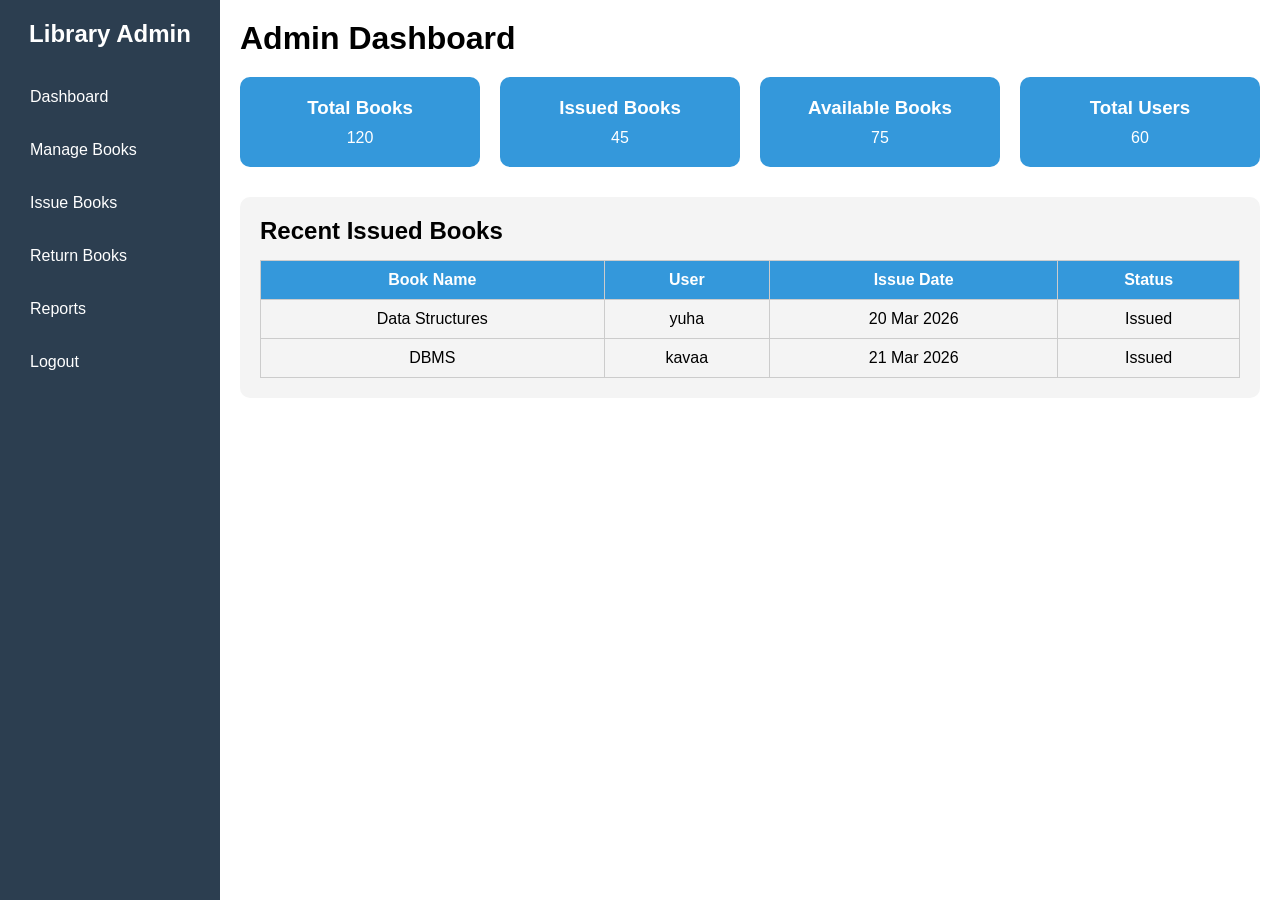
<file: index.html>
<!DOCTYPE html>
<html lang="en">
<head>
    <meta charset="UTF-8">
    <title>Admin Dashboard - Library System</title>
    <link rel="stylesheet" href="dashboard.css">
</head>
<body>

    <!-- Sidebar -->
    <div class="sidebar">
        <h2>Library Admin</h2>
        <ul>
            <li><a href="index.html">Dashboard</a></li>
            <li><a href="manage-books.html">Manage Books</a></li>
            <li><a href="add-issue.html">Issue Books</a></li>
            <li><a href="return-books.html">Return Books</a></li>
            <li><a href="report.html">Reports</a></li>
            <li><a href="#">Logout</a></li>
        </ul>
    </div>

    <!-- Main Content -->
    <div class="main-content">

        <!-- Header -->
        <div class="header">
            <h1>Admin Dashboard</h1>
        </div>

        <!-- Cards -->
        <div class="cards">
            <div class="card">
                <h3>Total Books</h3>
                <p>120</p>
            </div>

            <div class="card">
                <h3>Issued Books</h3>
                <p>45</p>
            </div>

            <div class="card">
                <h3>Available Books</h3>
                <p>75</p>
            </div>

            <div class="card">
                <h3>Total Users</h3>
                <p>60</p>
            </div>
        </div>

        <!-- Table -->
        <div class="table-section">
            <h2>Recent Issued Books</h2>
            <table>
                <tr>
                    <th>Book Name</th>
                    <th>User</th>
                    <th>Issue Date</th>
                    <th>Status</th>
                </tr>
                <tr>
                    <td>Data Structures</td>
                    <td>yuha</td>
                    <td>20 Mar 2026</td>
                    <td>Issued</td>
                </tr>
                <tr>
                    <td>DBMS</td>
                    <td>kavaa</td>
                    <td>21 Mar 2026</td>
                    <td>Issued</td>
                </tr>
            </table>
        </div>

    </div>
    <script src="dashboard.js"></script>

</body>
</html>
</file>
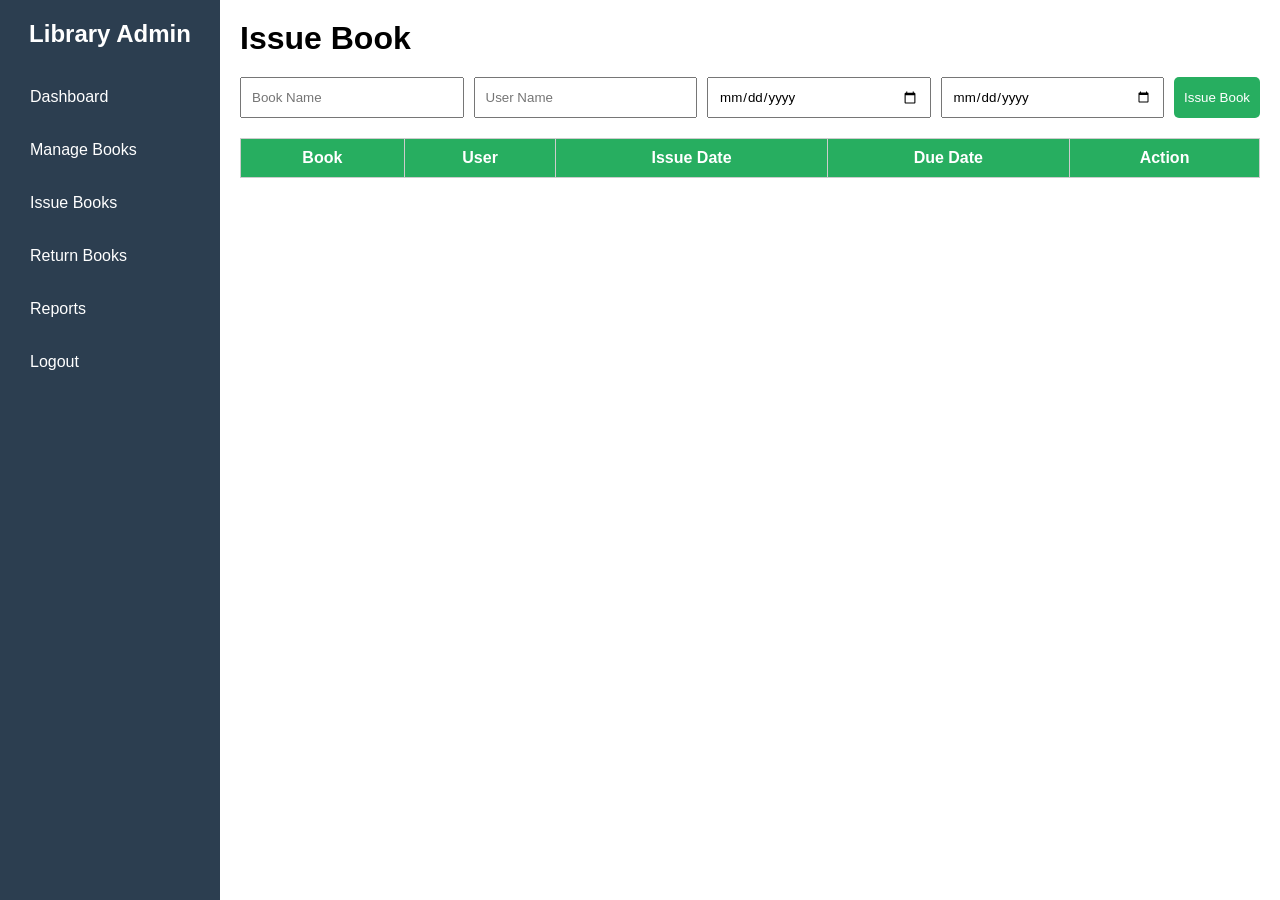
<file: add-issue.html>
<!DOCTYPE html>
<html lang="en">
<head>
    <meta charset="UTF-8">
    <title>Issue Books</title>
    <link rel="stylesheet" href="add-issue.css">
</head>
<body>
    <div class="sidebar">
        <h2>Library Admin</h2>
        <ul>
            <li><a href="index.html">Dashboard</a></li>
            <li><a href="manage-books.html">Manage Books</a></li>
            <li><a href="add-issue.html">Issue Books</a></li>
            <li><a href="return-books.html">Return Books</a></li>
            <li><a href="report.html">Reports</a></li>
            <li><a href="#">Logout</a></li>
        </ul>
    </div>


<div class="container">
    <h1>Issue Book</h1>

    <!-- Issue Form -->
    <div class="form">
        <input type="text" id="bookName" placeholder="Book Name">
        <input type="text" id="userName" placeholder="User Name">
        <input type="date" id="issueDate">
        <input type="date" id="dueDate">
        <button onclick="issueBook()">Issue Book</button>
    </div>

    <!-- Issued Books Table -->
    <table>
        <thead>
            <tr>
                <th>Book</th>
                <th>User</th>
                <th>Issue Date</th>
                <th>Due Date</th>
                <th>Action</th>
            </tr>
        </thead>
        <tbody id="issueList">
            <!-- Data from JS -->
        </tbody>
    </table>
</div>

<script src="add-issue.js"></script>

</body>
</html>
</file>
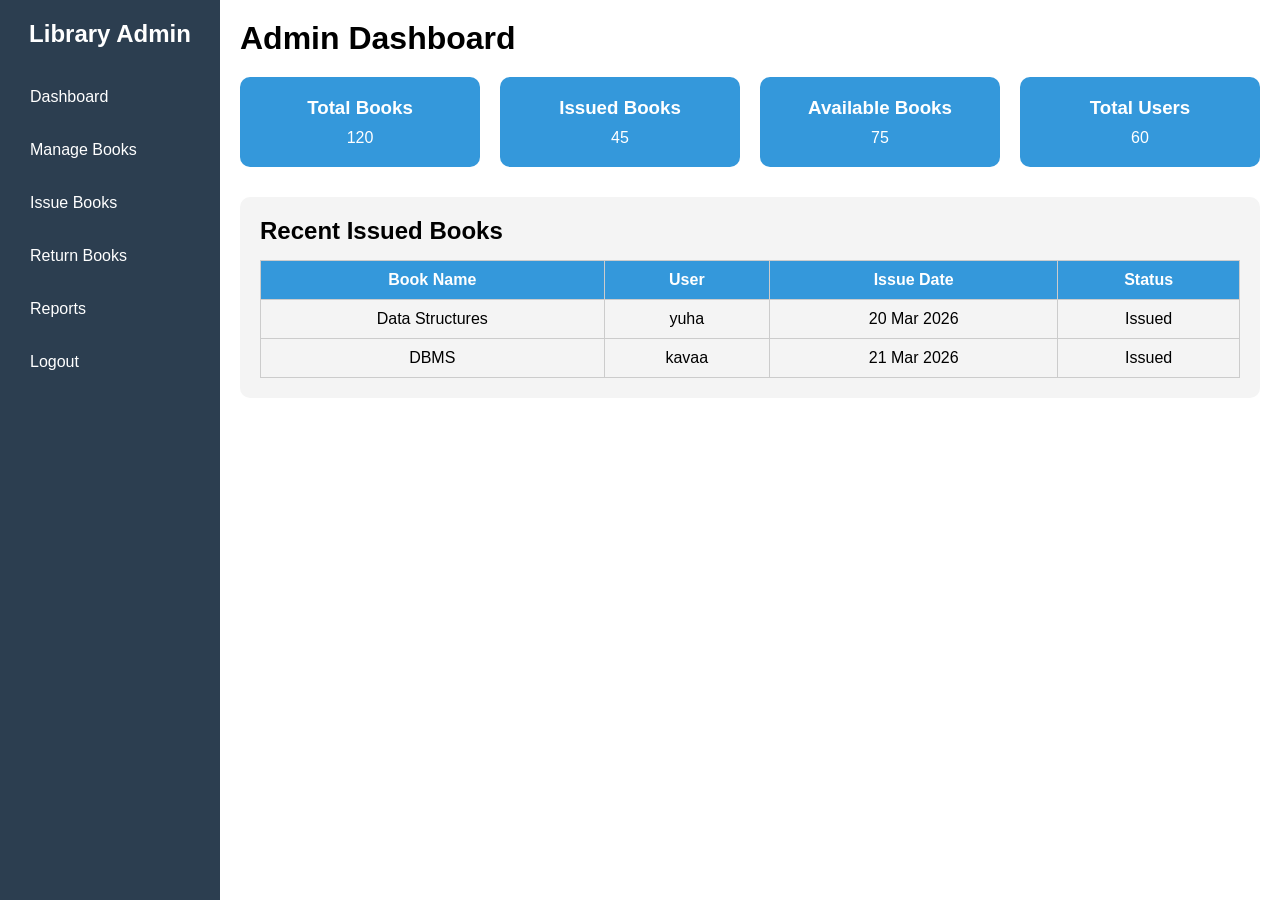
<file: Admin-dashboard.html>
<!DOCTYPE html>
<html lang="en">
<head>
    <meta charset="UTF-8">
    <title>Admin Dashboard - Library System</title>
    <link rel="stylesheet" href="dashboard.css">
</head>
<body>

    <!-- Sidebar -->
    <div class="sidebar">
        <h2>Library Admin</h2>
        <ul>
            <li><a href="Admin-dashboard.html">Dashboard</a></li>
            <li><a href="manage-books.html">Manage Books</a></li>
            <li><a href="add-issue.html">Issue Books</a></li>
            <li><a href="return-books.html">Return Books</a></li>
            <li><a href="report.html">Reports</a></li>
            <li><a href="#">Logout</a></li>
        </ul>
    </div>

    <!-- Main Content -->
    <div class="main-content">

        <!-- Header -->
        <div class="header">
            <h1>Admin Dashboard</h1>
        </div>

        <!-- Cards -->
        <div class="cards">
            <div class="card">
                <h3>Total Books</h3>
                <p>120</p>
            </div>

            <div class="card">
                <h3>Issued Books</h3>
                <p>45</p>
            </div>

            <div class="card">
                <h3>Available Books</h3>
                <p>75</p>
            </div>

            <div class="card">
                <h3>Total Users</h3>
                <p>60</p>
            </div>
        </div>

        <!-- Table -->
        <div class="table-section">
            <h2>Recent Issued Books</h2>
            <table>
                <tr>
                    <th>Book Name</th>
                    <th>User</th>
                    <th>Issue Date</th>
                    <th>Status</th>
                </tr>
                <tr>
                    <td>Data Structures</td>
                    <td>yuha</td>
                    <td>20 Mar 2026</td>
                    <td>Issued</td>
                </tr>
                <tr>
                    <td>DBMS</td>
                    <td>kavaa</td>
                    <td>21 Mar 2026</td>
                    <td>Issued</td>
                </tr>
            </table>
        </div>

    </div>
    <script src="dashboard.js"></script>

</body>
</html>
</file>
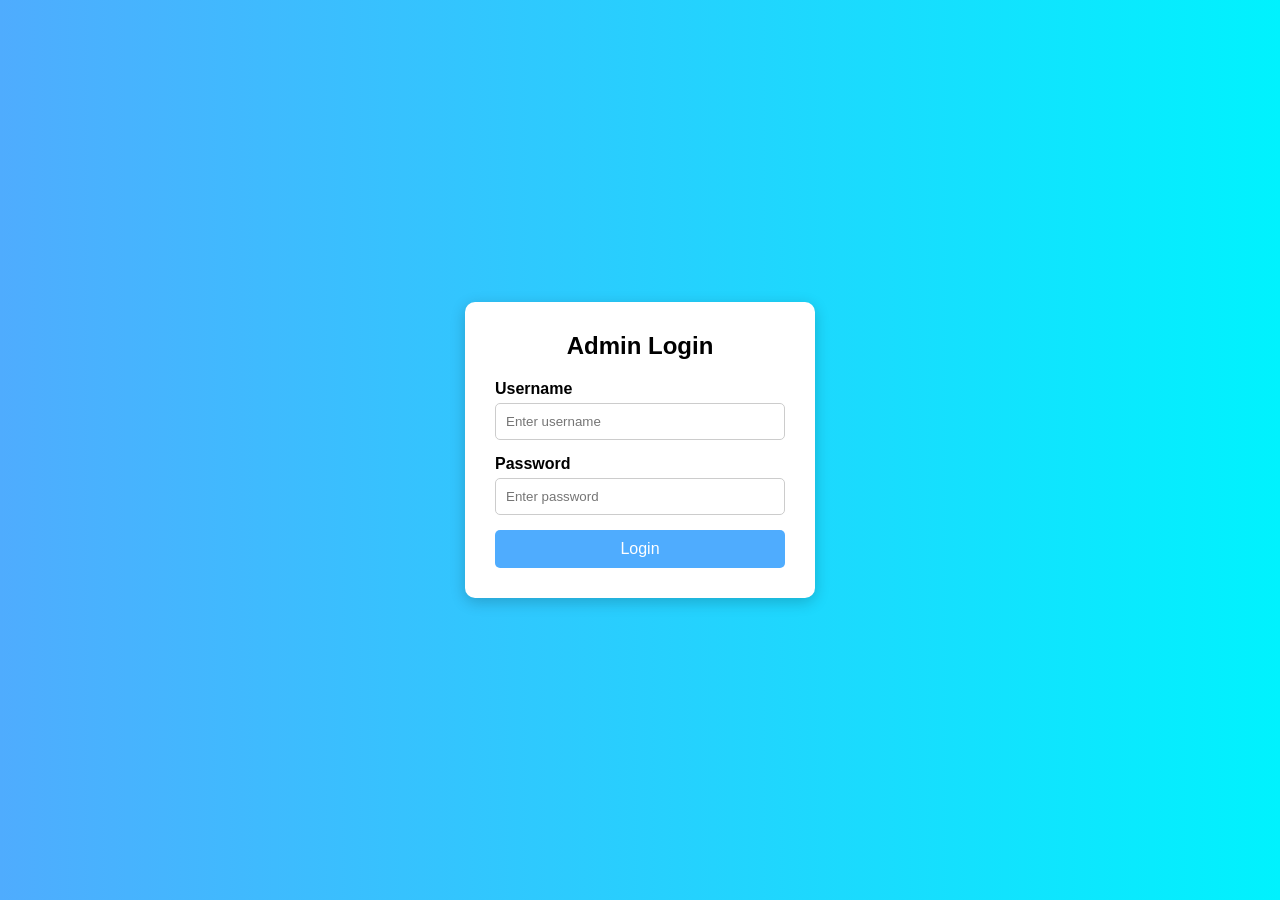
<file: login.html>
<!DOCTYPE html>
<html lang="en">
<head>
    <meta charset="UTF-8">
    <meta name="viewport" content="width=device-width, initial-scale=1.0">
    <title>Admin Login</title>
    <link rel="stylesheet" href="login.css">
</head>
<body>

<div class="login-container">
    <div class="login-box">
        <h2>Admin Login</h2>

        <form id="loginForm">
            <div class="input-group">
                <label>Username</label>
                <input type="text" id="username" placeholder="Enter username" required>
            </div>

            <div class="input-group">
                <label>Password</label>
                <input type="password" id="password" placeholder="Enter password" required>
            </div>

            <button type="submit" class="login-btn">Login</button>
        </form>
    </div>
</div>

<script src="login.js"></script>

</body>
</html>
</file>
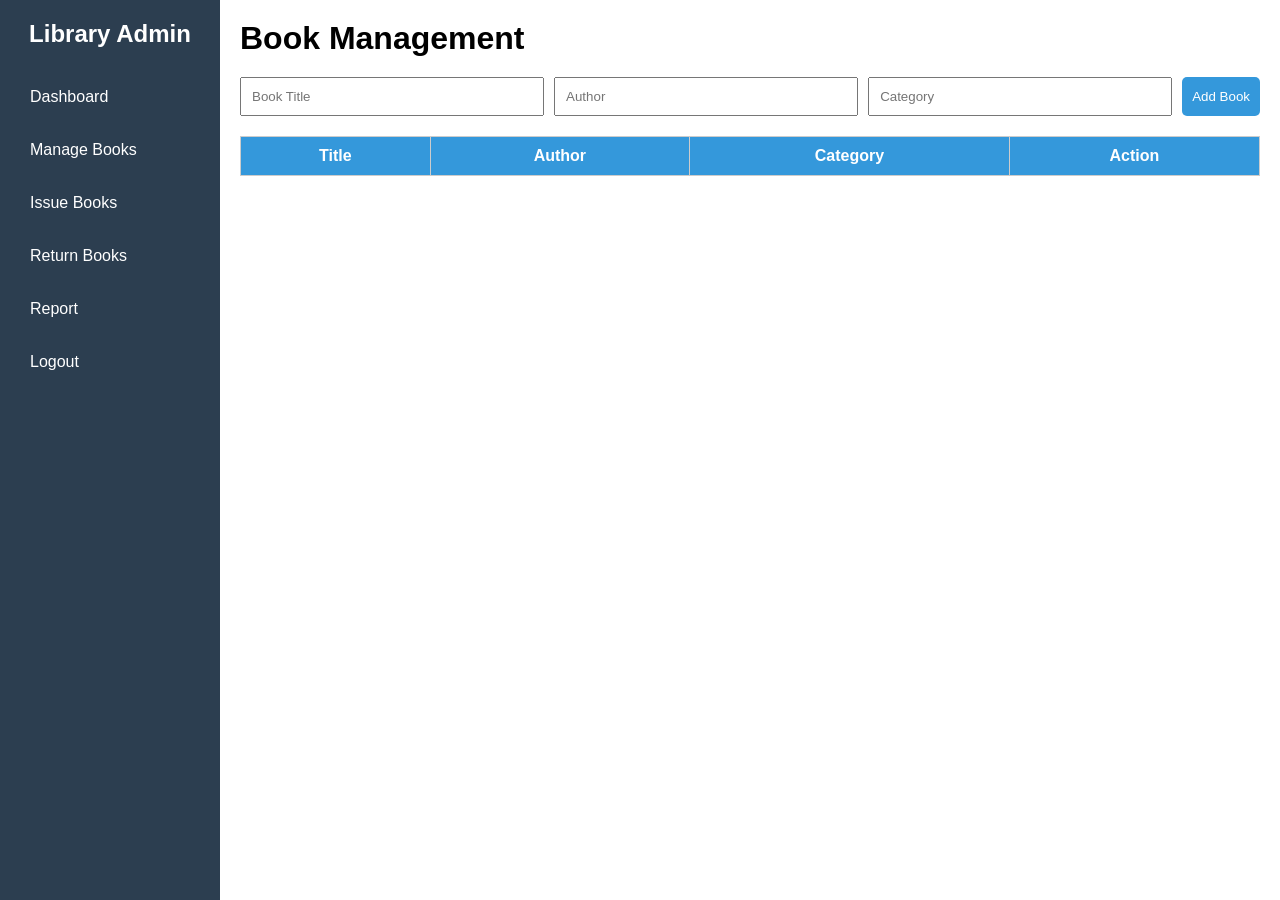
<file: manage-books.html>
<!DOCTYPE html>
<html lang="en">
<head>
    <meta charset="UTF-8">
    <title>Manage Books</title>
    <link rel="stylesheet" href="manage-books.css">
</head>
<body>
<div class="sidebar">
        <h2>Library Admin</h2>
        <ul>
            <li><a href="index.html">Dashboard</a></li>
            <li><a href="manage-books.html">Manage Books</a></li>
            <li><a href="add-issue.html">Issue Books</a></li>
            <li><a href="return-books.html">Return Books</a></li>
            <li><a href="report.html">Report</a></li>
            <li><a href="#">Logout</a></li>
        </ul>
    </div>
<div class="container">
    <h1>Book Management</h1>

    <!-- Add Book Form -->
    <div class="form">
        <input type="text" id="title" placeholder="Book Title">
        <input type="text" id="author" placeholder="Author">
        <input type="text" id="category" placeholder="Category">
        <button onclick="addBook()">Add Book</button>
    </div>

    <!-- Book Table -->
    <table>
        <thead>
            <tr>
                <th>Title</th>
                <th>Author</th>
                <th>Category</th>
                <th>Action</th>
            </tr>
        </thead>
        <tbody id="bookList">
            <!-- Data will come from JS -->
        </tbody>
    </table>
</div>

<script src="manage-books.js"></script>

</body>
</html>
</file>
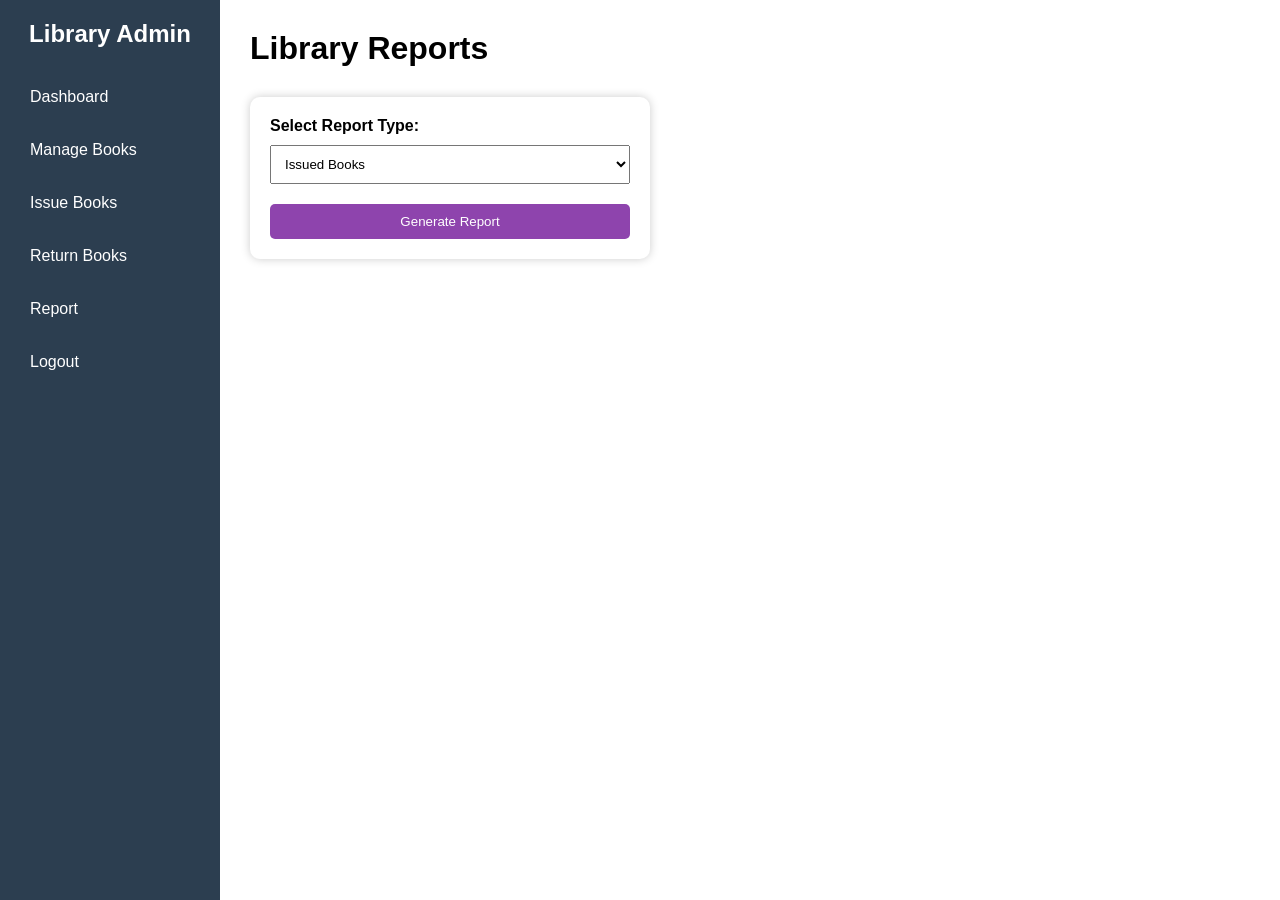
<file: report.html>
<!DOCTYPE html>
<html lang="en">
<head>
    <meta charset="UTF-8">
    <title>Library Reports</title>
    <link rel="stylesheet" href="report.css">
</head>
<body>
<div class="sidebar">
        <h2>Library Admin</h2>
        <ul>
            <li><a href="index.html">Dashboard</a></li>
            <li><a href="manage-books.html">Manage Books</a></li>
            <li><a href="add-issue.html">Issue Books</a></li>
            <li><a href="return-books.html">Return Books</a></li>
            <li><a href="report.html">Report</a></li>
            <li><a href="#">Logout</a></li>
        </ul>
    </div>
<div class="container">
    <h1>Library Reports</h1>

    <form action="ReportServlet" method="post">
        <label>Select Report Type:</label>
        
        <select name="reportType">
            <option value="issued">Issued Books</option>
            <option value="returned">Returned Books</option>
            <option value="overdue">Overdue Books</option>
        </select>

        <button type="submit">Generate Report</button>
    </form>
</div>

</body>
</html>
</file>
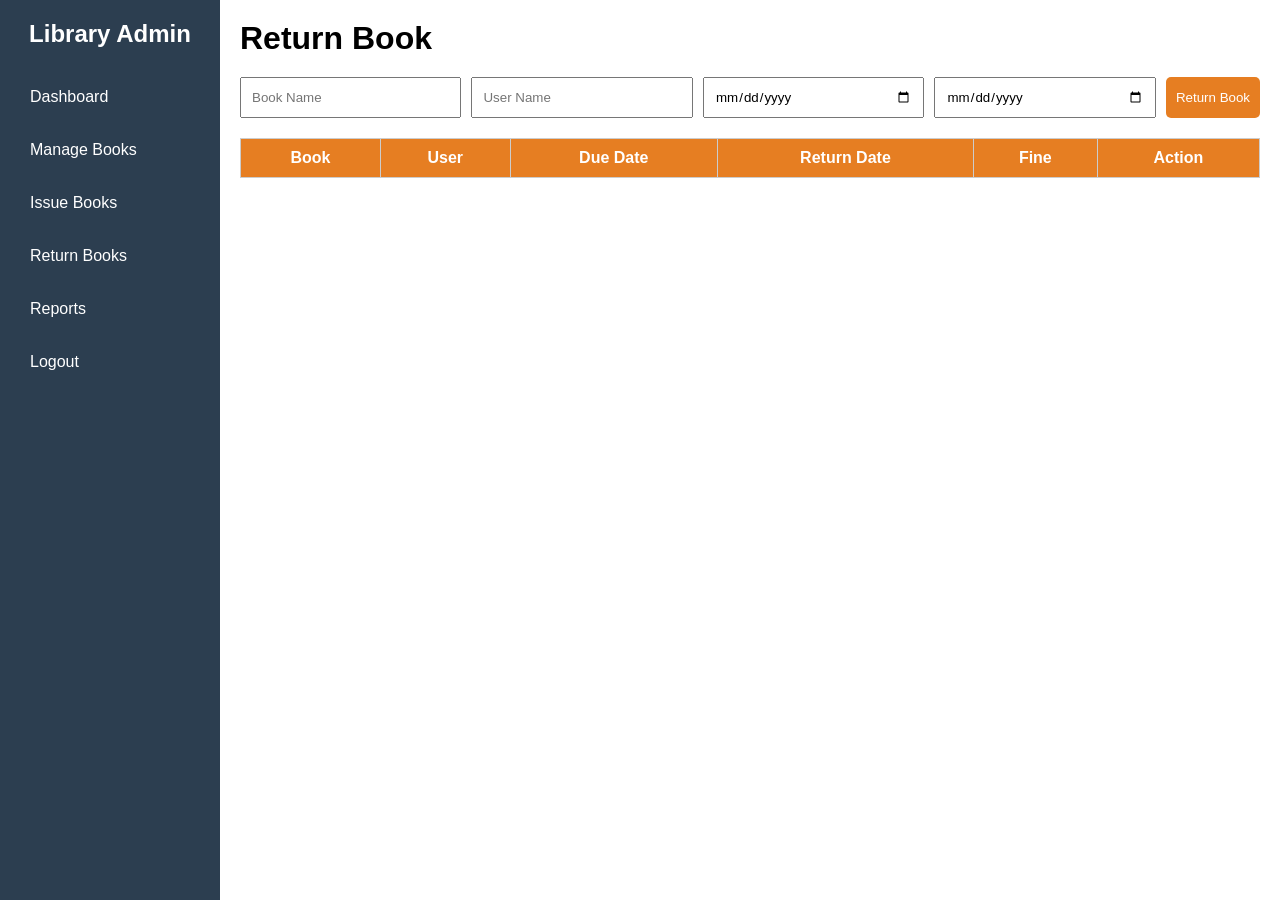
<file: return-books.html>
<!DOCTYPE html>
<html lang="en">
<head>
    <meta charset="UTF-8">
    <title>Return Books</title>
    <link rel="stylesheet" href="return.css">
</head>
<body>
<div class="sidebar">
        <h2>Library Admin</h2>
        <ul>
            <li><a href="index.html">Dashboard</a></li>
            <li><a href="manage-books.html">Manage Books</a></li>
            <li><a href="add-issue.html">Issue Books</a></li>
            <li><a href="return-books.html">Return Books</a></li>
            <li><a href="report.html">Reports</a></li>
            <li><a href="#">Logout</a></li>
        </ul>
    </div>
<div class="container">
    <h1>Return Book</h1>

    <!-- Return Form -->
    <div class="form">
        <input type="text" id="bookName" placeholder="Book Name">
        <input type="text" id="userName" placeholder="User Name">
        <input type="date" id="returnDate">
        <input type="date" id="dueDate">
        <button onclick="returnBook()">Return Book</button>
    </div>

    <!-- Returned Books Table -->
    <table>
        <thead>
            <tr>
                <th>Book</th>
                <th>User</th>
                <th>Due Date</th>
                <th>Return Date</th>
                <th>Fine</th>
                <th>Action</th>
            </tr>
        </thead>
        <tbody id="returnList">
            <!-- Data from JS -->
        </tbody>
    </table>
</div>

<script src="return.js"></script>

</body>
</html>
</file>
<file: dashboard.css>
* {
    margin: 0;
    padding: 0;
    box-sizing: border-box;
    font-family: Arial, sans-serif;
}

/* Layout */
body {
    display: flex;
}

/* Sidebar */
.sidebar {
    width: 220px;
    height: 100vh;
    background: #2c3e50;
    color: white;
    padding: 20px;
    position: fixed;
}

.sidebar h2 {
    text-align: center;
    margin-bottom: 30px;
}

.sidebar ul {
    list-style: none;
}

.sidebar ul li {
    margin: 15px 0;
}

.sidebar ul li a {
    color: white;
    text-decoration: none;
    display: block;
    padding: 10px;
    border-radius: 5px;
}

.sidebar ul li a:hover {
    background: #34495e;
}

/* Main Content */
.main-content {
    margin-left: 220px;
    padding: 20px;
    width: 100%;
}

/* Header */
.header {
    margin-bottom: 20px;
}

/* Cards */
.cards {
    display: flex;
    gap: 20px;
    margin-bottom: 30px;
}

.card {
    flex: 1;
    background: #3498db;
    color: white;
    padding: 20px;
    border-radius: 10px;
    text-align: center;
}

.card h3 {
    margin-bottom: 10px;
}

/* Table */
.table-section {
    background: #f4f4f4;
    padding: 20px;
    border-radius: 10px;
}

.table-section h2 {
    margin-bottom: 15px;
}

table {
    width: 100%;
    border-collapse: collapse;
}

table th, table td {
    padding: 10px;
    border: 1px solid #ccc;
    text-align: center;
}

table th {
    background: #3498db;
    color: white;
}
</file>
<file: add-issue.css>
* {
    margin: 0;
    padding: 0;
    box-sizing: border-box;
    font-family: Arial, sans-serif;
}

/* Layout */
body {
    display: flex;
}

/* Sidebar */
.sidebar {
    width: 220px;
    height: 100vh;
    background: #2c3e50;
    color: white;
    padding: 20px;
    position: fixed;
}

.sidebar h2 {
    text-align: center;
    margin-bottom: 30px;
}

.sidebar ul {
    list-style: none;
}

.sidebar ul li {
    margin: 15px 0;
}

.sidebar ul li a {
    color: white;
    text-decoration: none;
    display: block;
    padding: 10px;
    border-radius: 5px;
}

.sidebar ul li a:hover {
    background: #34495e;
}

/* Main Container */
.container {
    margin-left: 220px;
    padding: 20px;
    width: 100%;
}

/* Heading */
h1 {
    margin-bottom: 20px;
}

/* Form */
.form {
    display: flex;
    flex-wrap: wrap;
    gap: 10px;
    margin-bottom: 20px;
}

.form input {
    padding: 10px;
    flex: 1;
}

.form button {
    padding: 10px;
    background: #27ae60;
    color: white;
    border: none;
    cursor: pointer;
    border-radius: 5px;
}

.form button:hover {
    background: #219150;
}

/* Table */
table {
    width: 100%;
    border-collapse: collapse;
    background: white;
}

th, td {
    padding: 10px;
    border: 1px solid #ccc;
    text-align: center;
}

th {
    background: #27ae60;
    color: white;
}

/* Delete Button */
.delete-btn {
    background: red;
    color: white;
    padding: 5px 10px;
    border: none;
    cursor: pointer;
    border-radius: 5px;
}

.delete-btn:hover {
    background: darkred;
}
</file>
<file: login.css>
* {
    margin: 0;
    padding: 0;
    box-sizing: border-box;
    font-family: Arial, sans-serif;
}

body {
    height: 100vh;
    background: linear-gradient(to right, #4facfe, #00f2fe);
    display: flex;
    justify-content: center;
    align-items: center;
}

.login-container {
    width: 100%;
    max-width: 350px;
}

.login-box {
    background: white;
    padding: 30px;
    border-radius: 10px;
    box-shadow: 0 4px 15px rgba(0,0,0,0.2);
}

.login-box h2 {
    text-align: center;
    margin-bottom: 20px;
}

.input-group {
    margin-bottom: 15px;
}

.input-group label {
    display: block;
    margin-bottom: 5px;
    font-weight: bold;
}

.input-group input {
    width: 100%;
    padding: 10px;
    border: 1px solid #ccc;
    border-radius: 5px;
}

.input-group input:focus {
    border-color: #4facfe;
    outline: none;
}

.login-btn {
    width: 100%;
    padding: 10px;
    background: #4facfe;
    border: none;
    color: white;
    font-size: 16px;
    border-radius: 5px;
    cursor: pointer;
}

.login-btn:hover {
    background: #00c6ff;
}
</file>
<file: manage-books.css>
* {
    margin: 0;
    padding: 0;
    box-sizing: border-box;
    font-family: Arial, sans-serif;
}

/* Layout */
body {
    display: flex;
}

/* Sidebar */
.sidebar {
    width: 220px;
    height: 100vh;
    background: #2c3e50;
    color: white;
    padding: 20px;
    position: fixed;
}

.sidebar h2 {
    text-align: center;
    margin-bottom: 30px;
}

.sidebar ul {
    list-style: none;
}

.sidebar ul li {
    margin: 15px 0;
}

.sidebar ul li a {
    color: white;
    text-decoration: none;
    display: block;
    padding: 10px;
    border-radius: 5px;
}

.sidebar ul li a:hover {
    background: #34495e;
}

/* Main Container */
.container {
    margin-left: 220px;
    padding: 20px;
    width: 100%;
}

/* Heading */
h1 {
    margin-bottom: 20px;
}

/* Form */
.form {
    display: flex;
    gap: 10px;
    margin-bottom: 20px;
}

.form input {
    flex: 1;
    padding: 10px;
}

.form button {
    padding: 10px;
    background: #3498db;
    color: white;
    border: none;
    cursor: pointer;
    border-radius: 5px;
}

.form button:hover {
    background: #2980b9;
}

/* Table */
table {
    width: 100%;
    border-collapse: collapse;
    background: white;
}

th, td {
    padding: 10px;
    border: 1px solid #ccc;
    text-align: center;
}

th {
    background: #3498db;
    color: white;
}

/* Delete Button */
.delete-btn {
    background: red;
    color: white;
    padding: 5px 10px;
    border: none;
    cursor: pointer;
    border-radius: 5px;
}

.delete-btn:hover {
    background: darkred;
}
</file>
<file: report.css>
* {
    margin: 0;
    padding: 0;
    box-sizing: border-box;
    font-family: Arial, sans-serif;
}

/* Layout */
body {
    display: flex;
}

/* Sidebar */
.sidebar {
    width: 220px;
    height: 100vh;
    background: #2c3e50;
    color: white;
    padding: 20px;
    position: fixed;
}

.sidebar h2 {
    text-align: center;
    margin-bottom: 30px;
}

.sidebar ul {
    list-style: none;
}

.sidebar ul li {
    margin: 15px 0;
}

.sidebar ul li a {
    color: white;
    text-decoration: none;
    display: block;
    padding: 10px;
    border-radius: 5px;
}

.sidebar ul li a:hover {
    background: #34495e;
}

/* Main Container */
.container {
    margin-left: 220px;
    padding: 30px;
    width: 100%;
}

/* Heading */
h1 {
    margin-bottom: 30px;
}

/* Form */
form {
    background: white;
    padding: 20px;
    width: 400px;
    border-radius: 10px;
    box-shadow: 0 0 10px #ccc;
}

label {
    display: block;
    margin-bottom: 10px;
    font-weight: bold;
}

select {
    width: 100%;
    padding: 10px;
    margin-bottom: 20px;
}

button {
    width: 100%;
    padding: 10px;
    background: #8e44ad;
    color: white;
    border: none;
    cursor: pointer;
    border-radius: 5px;
}

button:hover {
    background: #732d91;
}
</file>
<file: return.css>
* {
    margin: 0;
    padding: 0;
    box-sizing: border-box;
    font-family: Arial, sans-serif;
}

/* Layout */
body {
    display: flex;
}

/* Sidebar */
.sidebar {
    width: 220px;
    height: 100vh;
    background: #2c3e50;
    color: white;
    padding: 20px;
    position: fixed;
}

.sidebar h2 {
    text-align: center;
    margin-bottom: 30px;
}

.sidebar ul {
    list-style: none;
}

.sidebar ul li {
    margin: 15px 0;
}

.sidebar ul li a {
    color: white;
    text-decoration: none;
    display: block;
    padding: 10px;
    border-radius: 5px;
}

.sidebar ul li a:hover {
    background: #34495e;
}

/* Main Container */
.container {
    margin-left: 220px;
    padding: 20px;
    width: 100%;
}

/* Heading */
h1 {
    margin-bottom: 20px;
}

/* Form */
.form {
    display: flex;
    flex-wrap: wrap;
    gap: 10px;
    margin-bottom: 20px;
}

.form input {
    padding: 10px;
    flex: 1;
}

.form button {
    padding: 10px;
    background: #e67e22;
    color: white;
    border: none;
    cursor: pointer;
    border-radius: 5px;
}

.form button:hover {
    background: #ca6f1e;
}

/* Table */
table {
    width: 100%;
    border-collapse: collapse;
    background: white;
}

th, td {
    padding: 10px;
    border: 1px solid #ccc;
    text-align: center;
}

th {
    background: #e67e22;
    color: white;
}

/* Delete Button */
.delete-btn {
    background: red;
    color: white;
    padding: 5px 10px;
    border: none;
    cursor: pointer;
    border-radius: 5px;
}

.delete-btn:hover {
    background: darkred;
}
</file>
